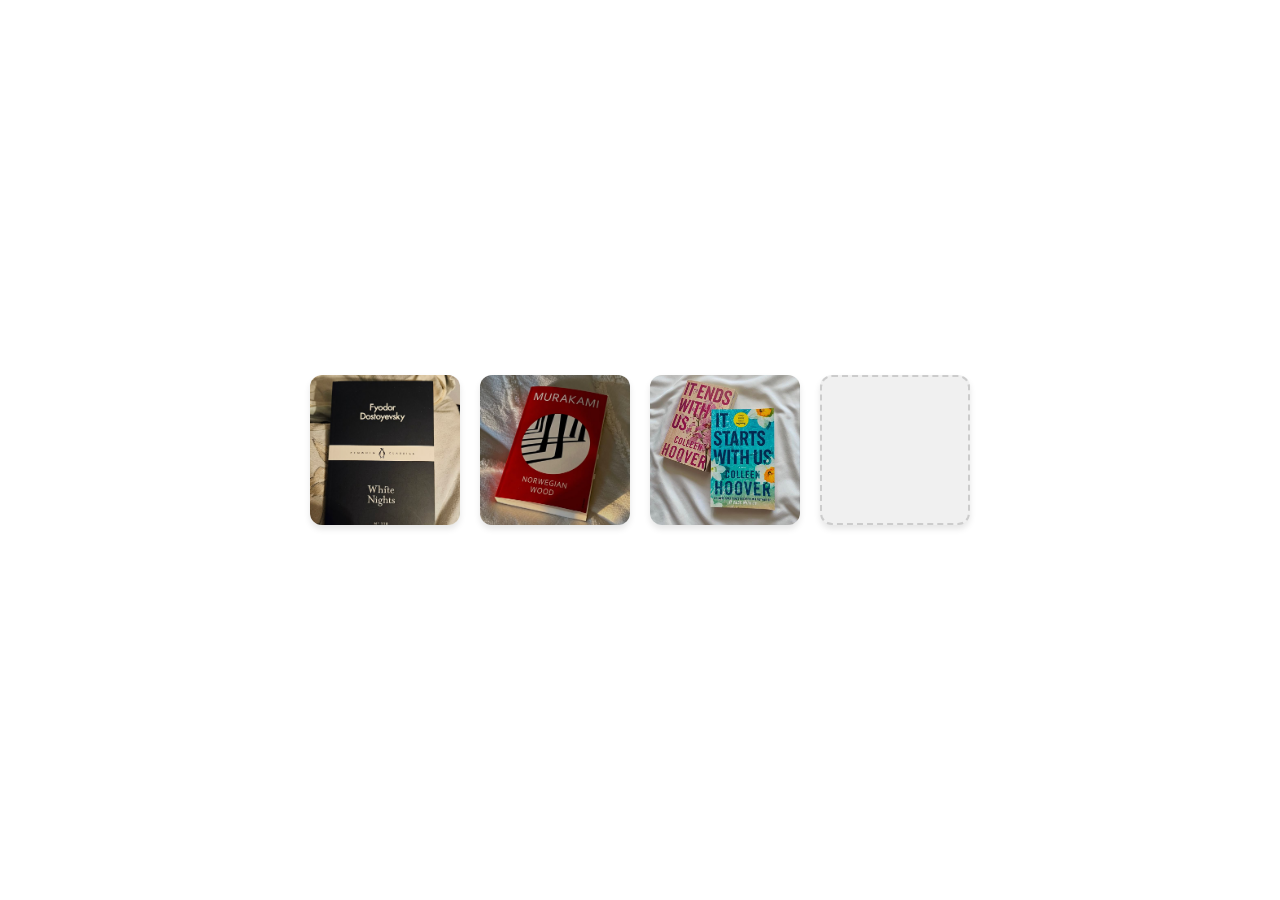
<file: DragAndDrop/index.html>
<!DOCTYPE html>
<html lang="en">

<head>
    <meta charset="UTF-8">
    <meta name="viewport" content="width=device-width, initial-scale=1.0">
    <title>Drag & Drop Image Cards</title>
    <link rel="stylesheet" href="styles.css">
</head>

<body>
    <div class="container">
        <div class="card" draggable="true" data-id="1">
            <img src="asset/whitenights.jpg" alt="White nights">
        </div>
        <div class="card" draggable="true" data-id="2">
            <img src="asset/norwegianwood.jpg" alt="Norwegian wood">
        </div>
        <div class="card" draggable="true" data-id="3">
            <img src="asset/itseries.jpg" alt="It series">
        </div>
        <div class="card empty" draggable="true" data-id="4">
        </div>
    </div>

    <script src="script.js"></script>
</body>

</html>
</file>
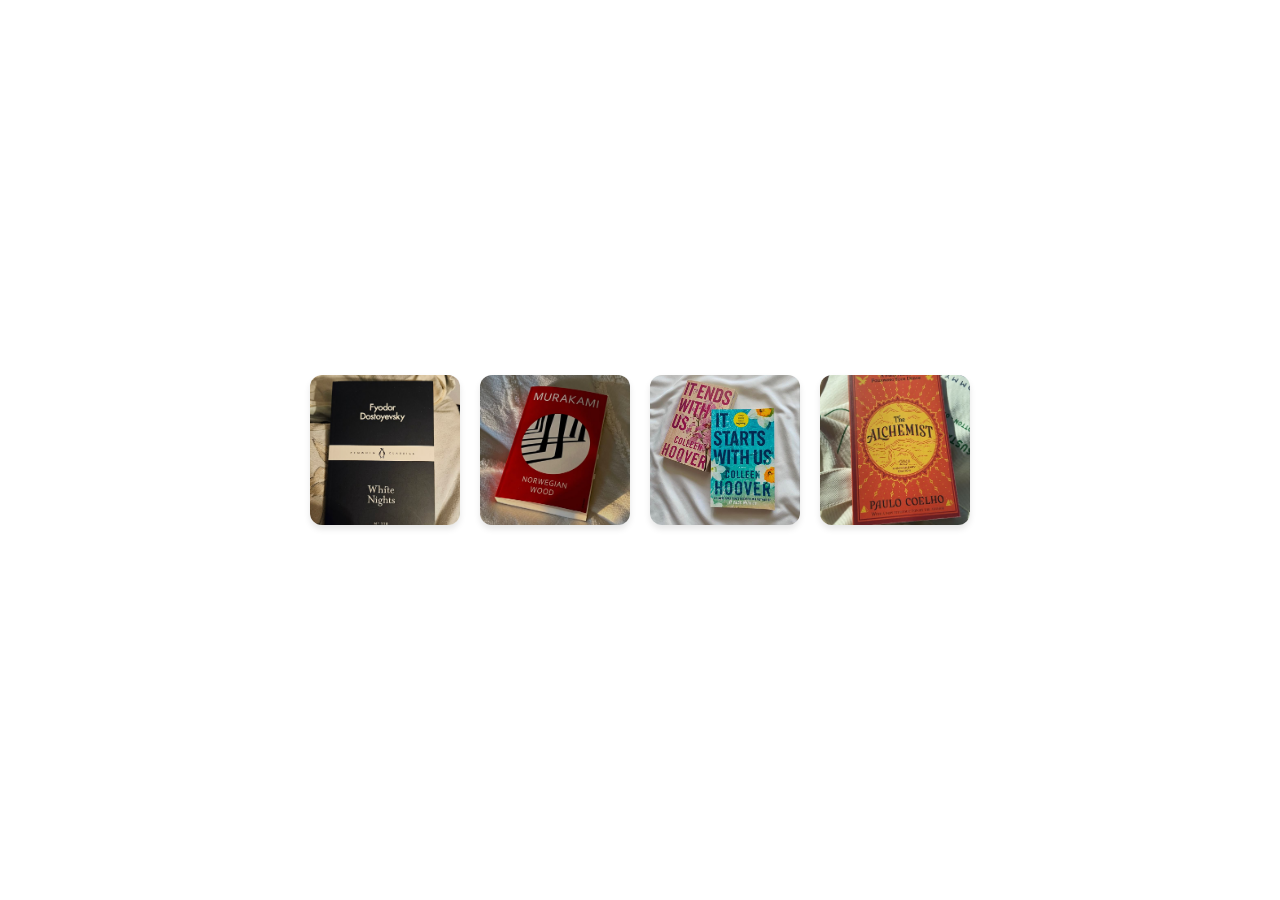
<file: MultiCardSwap/index.html>
<!DOCTYPE html>
<html lang="en">

<head>
    <meta charset="UTF-8">
    <meta name="viewport" content="width=device-width, initial-scale=1.0">
    <title>Drag & Drop Image Cards</title>
    <link rel="stylesheet" href="styles.css">
</head>

<body>
    <div class="container">
        <div class="card" draggable="true" data-id="1">
            <img src="asset/whitenights.jpg" alt="White nights">
        </div>
        <div class="card" draggable="true" data-id="2">
            <img src="asset/norwegianwood.jpg" alt="Norwegian wood">
        </div>
        <div class="card" draggable="true" data-id="3">
            <img src="asset/itseries.jpg" alt="It series">
        </div>
        <div class="card" draggable="true" data-id="4">
            <img src="asset/alchemist.jpg" alt="Alchemist">
        </div>
        
    </div>

    <script src="script.js"></script>
</body>

</html>
</file>
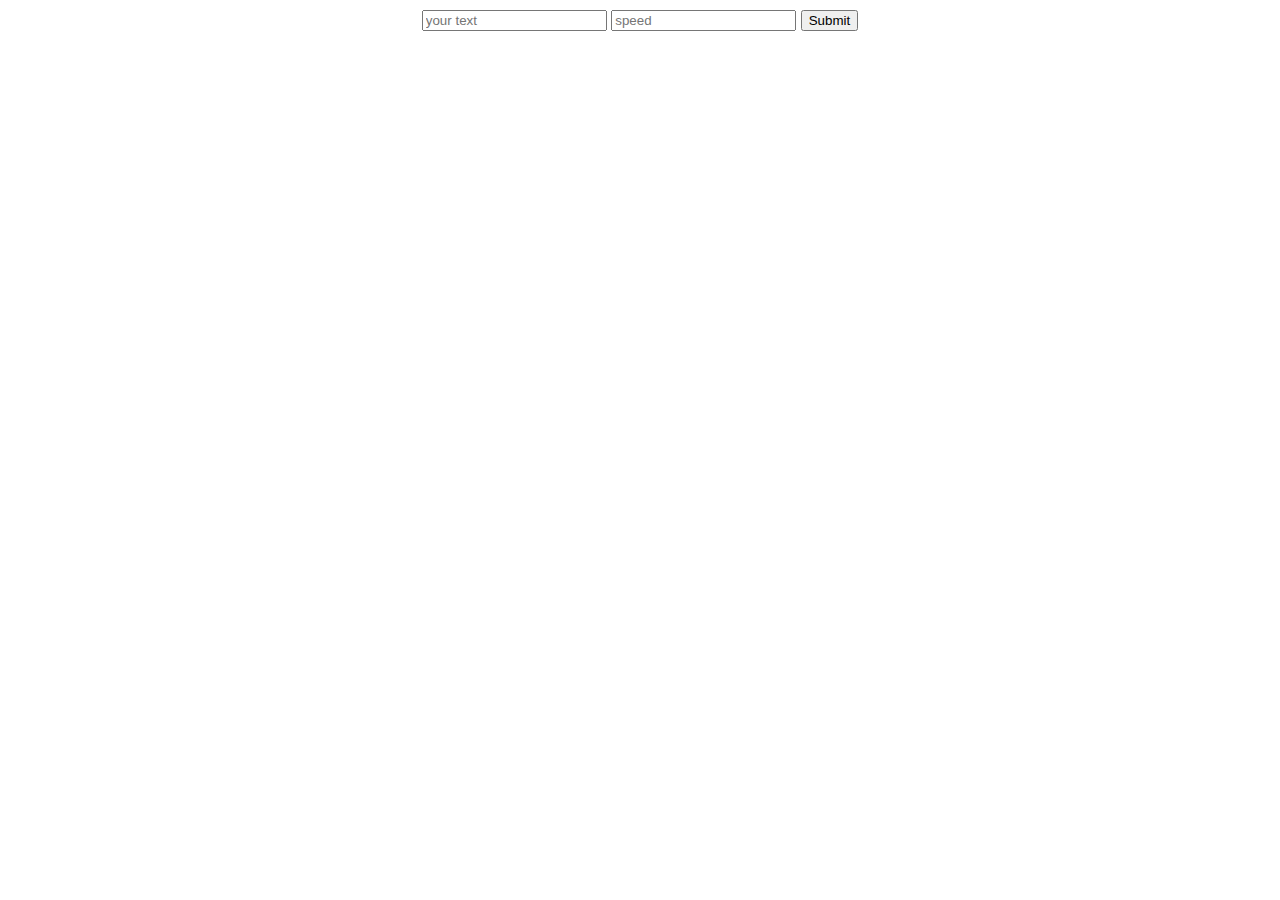
<file: TextAnimation/index.html>
<!DOCTYPE html>
<html>
<head>
    <title>Text-Animation</title>
    <link rel="stylesheet" href="styles.css">
</head>
<body>
    <div class="top">
        <input type="text" id="textInput" placeholder="your text">
        <input type="number" id="speedInput" min="1" placeholder="speed">
        <button id="submitBtn">Submit</button>
    </div>
    <div class="center">
        <div class="box" id="displayOutput"></div>
    </div>
    
    <script src="script.js"></script>
</body>
</html>
</file>
<file: DragAndDrop/styles.css>
* {
            margin: 0;
            padding: 0;
            box-sizing: border-box;
        }

        body {
            font-family: Arial, sans-serif;
            display: flex;
            justify-content: center;
            align-items: center;
            min-height: 100vh;
            padding: 20px;
        }

        .container {
            display: flex;
            gap: 20px;
            flex-wrap: wrap;
            justify-content: center;
        }

        .card {
            width: 150px;
            height: 150px;
            background: white;
            border-radius: 12px;
            box-shadow: 0 4px 6px rgba(0, 0, 0, 0.1);
            overflow: hidden;
            position: relative;
            cursor: grab;
            transition: transform 0.2s, box-shadow 0.2s;
        }


        .card img {
            width: 100%;
            height: 100%;
            object-fit: cover;
            pointer-events: none;
        }

        .card.empty {
            background: #f0f0f0;
            border: 2px dashed #ccc;
            display: flex;
            justify-content: center;
            align-items: center;
            color: #999;
            text-align: center;
            padding: 10px;
        }

        .card.drag-over {
            background: #e8eaf6;
            transform: scale(1.05);
        }

        .card.dragging {
            opacity: 0.5;
        }
</file>
<file: MultiCardSwap/styles.css>
* {
            margin: 0;
            padding: 0;
            box-sizing: border-box;
        }

        body {
            font-family: Arial, sans-serif;
            display: flex;
            justify-content: center;
            align-items: center;
            min-height: 100vh;
            padding: 20px;
        }

        .container {
            display: flex;
            gap: 20px;
            flex-wrap: wrap;
            justify-content: center;
        }

        .card {
            width: 150px;
            height: 150px;
            background: white;
            border-radius: 12px;
            box-shadow: 0 4px 6px rgba(0, 0, 0, 0.1);
            overflow: hidden;
            position: relative;
            cursor: grab;
            transition: transform 0.2s, box-shadow 0.2s;
        }


        .card img {
            width: 100%;
            height: 100%;
            object-fit: cover;
            pointer-events: none;
        }

        .card.empty {
            background: #f0f0f0;
            border: 2px dashed #ccc;
            display: flex;
            justify-content: center;
            align-items: center;
            color: #999;
            text-align: center;
            padding: 10px;
        }

        .card.drag-over {
            background: #e8eaf6;
            transform: scale(1.05);
        }

        .card.dragging {
            opacity: 0.5;
        }
</file>
<file: TextAnimation/styles.css>
body {
    margin: 0;
    font-family: Arial;
}

.top {
    padding: 10px;
    text-align: center;
}

.center {
    height: calc(100vh - 120px);
    display: flex;
    justify-content: center;
    align-items: center;
}

.bottom {
    position: fixed;
    bottom: 10px;
    width: 100%;
    display: flex;
    justify-content: center;
}

.speedWrap {
    display: flex;
    align-items: center;
    gap: 6px;
}
</file>
